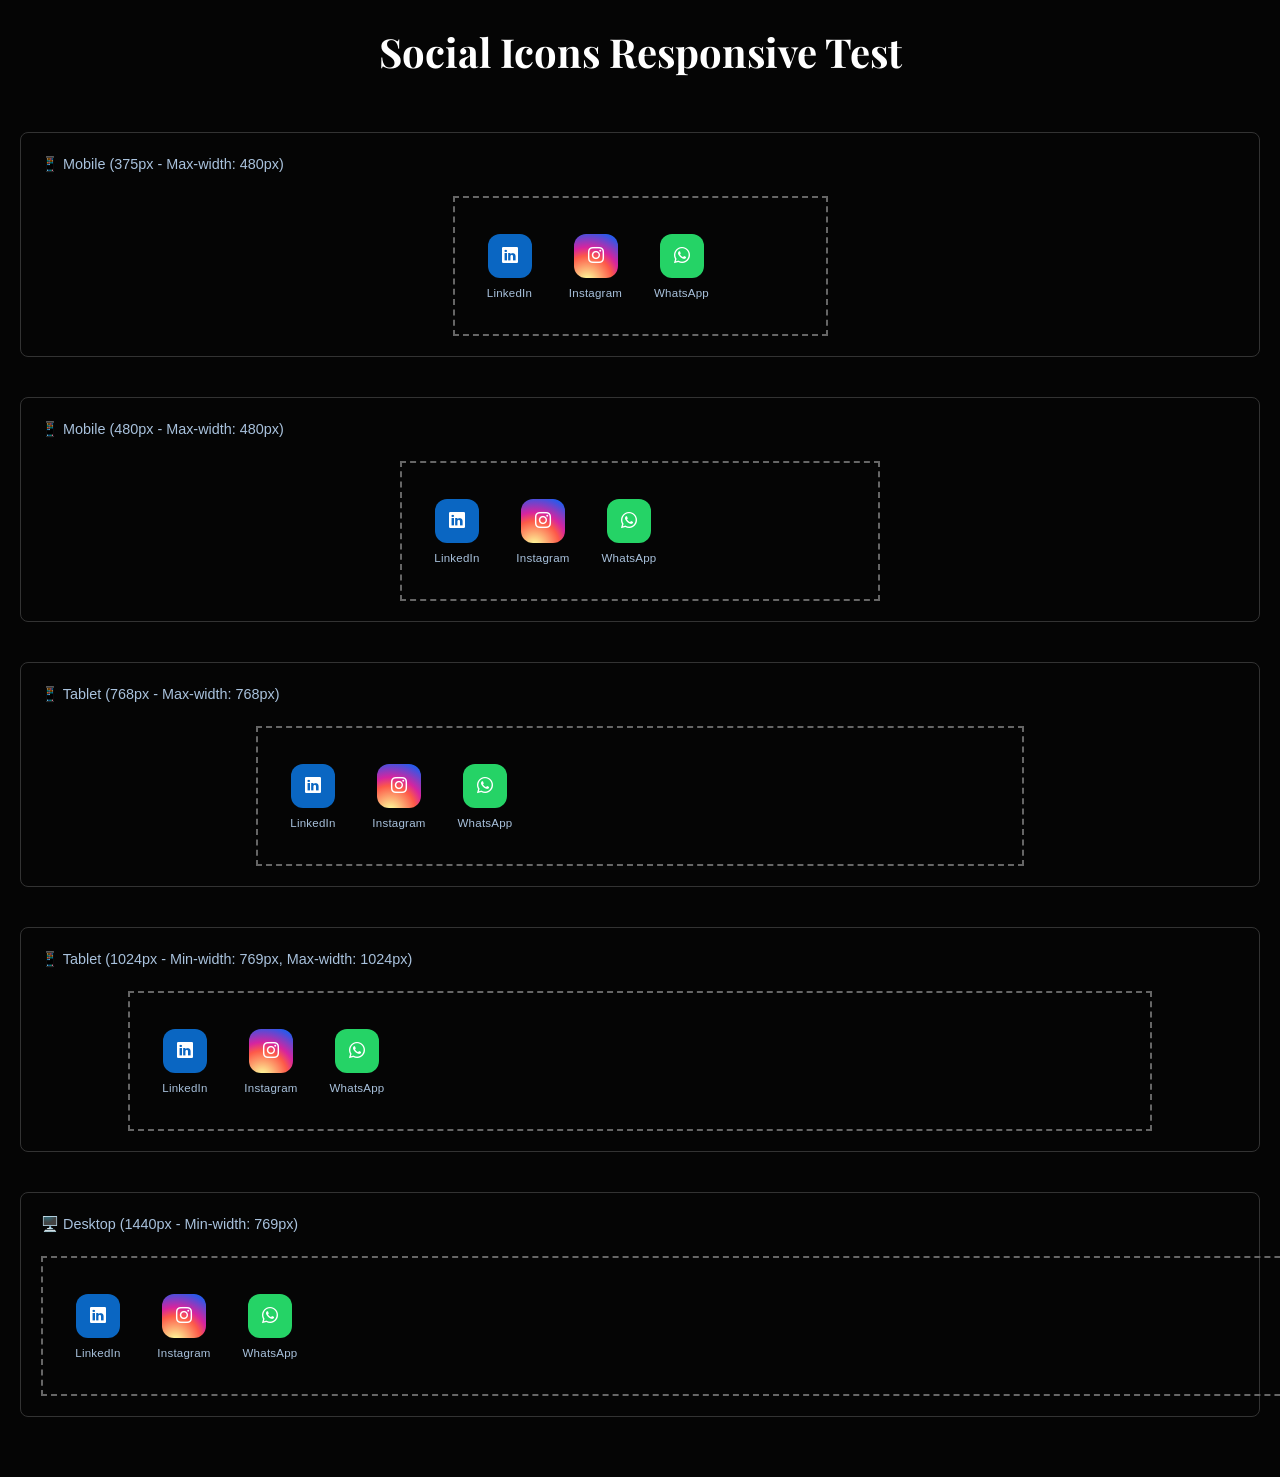
<file: test_responsive.html>
<!DOCTYPE html>
<html lang="en">
<head>
    <meta charset="UTF-8">
    <meta name="viewport" content="width=device-width, initial-scale=1.0">
    <title>Responsive Test - Social Icons</title>
    <link rel="stylesheet" href="Styling/styles.css">
    <link rel="stylesheet" href="https://cdn.jsdelivr.net/npm/bootstrap-icons@1.10.0/font/bootstrap-icons.css">
    <style>
        body { margin: 0; padding: 20px; background: #050505; }
        .viewport-label { color: #a9c2dd; margin-bottom: 20px; font-size: 0.9rem; }
        .test-section { margin-bottom: 40px; border: 1px solid #333; padding: 20px; border-radius: 8px; }
    </style>
</head>
<body>
    <h2 style="color: #fff; margin-top: 0;">Social Icons Responsive Test</h2>
    
    <div class="test-section">
        <div class="viewport-label">📱 Mobile (375px - Max-width: 480px)</div>
        <div style="width: 375px; margin: 0 auto; border: 2px dashed #666; padding: 20px;">
            <div class="hero-social" style="opacity: 1;">
                <div class="social-item">
                    <a href="#" class="social-icon social-icon--linkedin" aria-label="LinkedIn profile">
                        <i class="bi bi-linkedin"></i>
                    </a>
                    <span class="social-label" aria-hidden="true">LinkedIn</span>
                </div>
                <div class="social-item">
                    <a href="#" class="social-icon social-icon--instagram" aria-label="Instagram profile">
                        <i class="bi bi-instagram"></i>
                    </a>
                    <span class="social-label" aria-hidden="true">Instagram</span>
                </div>
                <div class="social-item">
                    <a href="#" class="social-icon social-icon--whatsapp" aria-label="WhatsApp contact">
                        <i class="bi bi-whatsapp"></i>
                    </a>
                    <span class="social-label" aria-hidden="true">WhatsApp</span>
                </div>
            </div>
        </div>
    </div>

    <div class="test-section">
        <div class="viewport-label">📱 Mobile (480px - Max-width: 480px)</div>
        <div style="width: 480px; margin: 0 auto; border: 2px dashed #666; padding: 20px;">
            <div class="hero-social" style="opacity: 1;">
                <div class="social-item">
                    <a href="#" class="social-icon social-icon--linkedin" aria-label="LinkedIn profile">
                        <i class="bi bi-linkedin"></i>
                    </a>
                    <span class="social-label" aria-hidden="true">LinkedIn</span>
                </div>
                <div class="social-item">
                    <a href="#" class="social-icon social-icon--instagram" aria-label="Instagram profile">
                        <i class="bi bi-instagram"></i>
                    </a>
                    <span class="social-label" aria-hidden="true">Instagram</span>
                </div>
                <div class="social-item">
                    <a href="#" class="social-icon social-icon--whatsapp" aria-label="WhatsApp contact">
                        <i class="bi bi-whatsapp"></i>
                    </a>
                    <span class="social-label" aria-hidden="true">WhatsApp</span>
                </div>
            </div>
        </div>
    </div>

    <div class="test-section">
        <div class="viewport-label">📱 Tablet (768px - Max-width: 768px)</div>
        <div style="width: 768px; margin: 0 auto; border: 2px dashed #666; padding: 20px;">
            <div class="hero-social" style="opacity: 1;">
                <div class="social-item">
                    <a href="#" class="social-icon social-icon--linkedin" aria-label="LinkedIn profile">
                        <i class="bi bi-linkedin"></i>
                    </a>
                    <span class="social-label" aria-hidden="true">LinkedIn</span>
                </div>
                <div class="social-item">
                    <a href="#" class="social-icon social-icon--instagram" aria-label="Instagram profile">
                        <i class="bi bi-instagram"></i>
                    </a>
                    <span class="social-label" aria-hidden="true">Instagram</span>
                </div>
                <div class="social-item">
                    <a href="#" class="social-icon social-icon--whatsapp" aria-label="WhatsApp contact">
                        <i class="bi bi-whatsapp"></i>
                    </a>
                    <span class="social-label" aria-hidden="true">WhatsApp</span>
                </div>
            </div>
        </div>
    </div>

    <div class="test-section">
        <div class="viewport-label">📱 Tablet (1024px - Min-width: 769px, Max-width: 1024px)</div>
        <div style="width: 1024px; margin: 0 auto; border: 2px dashed #666; padding: 20px;">
            <div class="hero-social" style="opacity: 1;">
                <div class="social-item">
                    <a href="#" class="social-icon social-icon--linkedin" aria-label="LinkedIn profile">
                        <i class="bi bi-linkedin"></i>
                    </a>
                    <span class="social-label" aria-hidden="true">LinkedIn</span>
                </div>
                <div class="social-item">
                    <a href="#" class="social-icon social-icon--instagram" aria-label="Instagram profile">
                        <i class="bi bi-instagram"></i>
                    </a>
                    <span class="social-label" aria-hidden="true">Instagram</span>
                </div>
                <div class="social-item">
                    <a href="#" class="social-icon social-icon--whatsapp" aria-label="WhatsApp contact">
                        <i class="bi bi-whatsapp"></i>
                    </a>
                    <span class="social-label" aria-hidden="true">WhatsApp</span>
                </div>
            </div>
        </div>
    </div>

    <div class="test-section">
        <div class="viewport-label">🖥️ Desktop (1440px - Min-width: 769px)</div>
        <div style="width: 1440px; margin: 0 auto; border: 2px dashed #666; padding: 20px;">
            <div class="hero-social" style="opacity: 1;">
                <div class="social-item">
                    <a href="#" class="social-icon social-icon--linkedin" aria-label="LinkedIn profile">
                        <i class="bi bi-linkedin"></i>
                    </a>
                    <span class="social-label" aria-hidden="true">LinkedIn</span>
                </div>
                <div class="social-item">
                    <a href="#" class="social-icon social-icon--instagram" aria-label="Instagram profile">
                        <i class="bi bi-instagram"></i>
                    </a>
                    <span class="social-label" aria-hidden="true">Instagram</span>
                </div>
                <div class="social-item">
                    <a href="#" class="social-icon social-icon--whatsapp" aria-label="WhatsApp contact">
                        <i class="bi bi-whatsapp"></i>
                    </a>
                    <span class="social-label" aria-hidden="true">WhatsApp</span>
                </div>
            </div>
        </div>
    </div>
</body>
</html>
</file>
<file: Styling/styles.css>
@import url('https://fonts.googleapis.com/css2?family=Playfair+Display:wght@400;500;600;700&display=swap');

/* Custom Properties */
:root {
    --video-focus: 35% center;
}

/* Reset and Base Styles */
* {
    margin: 0;
    padding: 0;
    box-sizing: border-box;
}

html {
    scroll-behavior: smooth;
}

body {
    font-family: -apple-system, BlinkMacSystemFont, 'Segoe UI', Roboto, Arial, sans-serif;
    line-height: 1.6;
    color: #ffffff;
    background-color: #050505;
    scrollbar-gutter: stable;
    overflow-x: hidden;
    width: 100%;
}

/* Midnight Sky Background (From Uiverse.io by kiranmayee-abbireddy) */
.uiverse-midnight-sky {
    position: fixed;
    inset: 0;
    z-index: -1;
    width: 100%;
    height: 100%;
    overflow: hidden;
    background-color: #050505;
    pointer-events: none;
}

.uiverse-midnight-sky .sky-canvas {
    width: 100%;
    height: 100%;
    position: absolute;
    inset: 0;
    background: #050505;
}

.uiverse-midnight-sky .stars {
    position: absolute;
    inset: 0;
    background-repeat: repeat;
    pointer-events: none;
    will-change: opacity;
}

.uiverse-midnight-sky .stars-1 {
    background-image: radial-gradient(1px 1px at 10% 10%, #fff, transparent),
        radial-gradient(1px 1px at 30% 20%, #fff, transparent),
        radial-gradient(1px 1px at 50% 50%, #fff, transparent),
        radial-gradient(1px 1px at 70% 30%, #fff, transparent),
        radial-gradient(1px 1px at 90% 10%, #fff, transparent);
    background-size: 200px 200px;
    animation: twinkle 3s ease-in-out infinite;
}

.uiverse-midnight-sky .stars-2 {
    background-image: radial-gradient(1.5px 1.5px at 20% 40%, #fff, transparent),
        radial-gradient(1.5px 1.5px at 60% 85%, #fff, transparent),
        radial-gradient(1.5px 1.5px at 85% 65%, #fff, transparent);
    background-size: 300px 300px;
    animation: twinkle 5s ease-in-out infinite 1s;
}

.uiverse-midnight-sky .stars-3 {
    background-image: radial-gradient(2px 2px at 40% 70%, #fff, transparent),
        radial-gradient(2px 2px at 10% 80%, #fff, transparent),
        radial-gradient(2px 2px at 80% 40%, #fff, transparent);
    background-size: 400px 400px;
    animation: twinkle 7s ease-in-out infinite 2s;
}

.uiverse-midnight-sky .meteor {
    position: absolute;
    width: 2px;
    height: 2px;
    background: #fff;
    border-radius: 50%;
    box-shadow: 0 0 10px 2px rgba(255, 255, 255, 0.5);
    opacity: 0;
    pointer-events: none;
    will-change: transform;
}

.uiverse-midnight-sky .meteor::after {
    content: "";
    position: absolute;
    top: 50%;
    transform: translateY(-50%);
    width: 80px;
    height: 1px;
    background: linear-gradient(90deg, #fff, transparent);
}

.uiverse-midnight-sky .m1 { top: 10%; left: 110%; animation: shoot 8s linear infinite; }
.uiverse-midnight-sky .m2 { top: 30%; left: 110%; animation: shoot 12s linear infinite 4s; }
.uiverse-midnight-sky .m3 { top: 50%; left: 110%; animation: shoot 10s linear infinite 2s; }

.uiverse-midnight-sky .moon {
    position: absolute;
    top: 8%;
    right: 5%;
    width: 60px;
    height: 60px;
    border-radius: 50%;
    background: transparent;
    box-shadow: 12px 12px 0 0 #fdfbd3;
    filter: drop-shadow(0 0 15px rgba(253, 251, 211, 0.4));
    z-index: 10;
}

@keyframes twinkle {
    0%, 100% { opacity: 0.7; }
    50% { opacity: 0.2; }
}

@keyframes shoot {
    0% { transform: translateX(0) translateY(0) rotate(-35deg); opacity: 0; }
    5% { opacity: 1; }
    15% { transform: translateX(-1500px) translateY(1000px) rotate(-35deg); opacity: 0; }
    100% { transform: translateX(-1500px) translateY(1000px) rotate(-35deg); opacity: 0; }
}

/* Navigation */
.navbar {
    position: fixed;
    top: 0;
    left: 0;
    right: 0;
    width: 100%;
    background-color: #000000;
    box-shadow: 0 2px 5px rgba(0,0,0,0.3);
    z-index: 1000;
    padding: 1rem;
    display: flex;
    align-items: center;
    justify-content: center;
}

.nav-list {
    list-style: none;
    display: flex;
    justify-content: center;
    gap: 2rem;
}

.nav-link {
    text-decoration: none;
    color: #ffffff;
    font-weight: 500;
    transition: color 0.3s ease;
    position: relative;
}

.nav-link::after {
    content: '';
    position: absolute;
    bottom: -4px;
    left: 0;
    width: 100%;
    height: 2px;
    background-color: #C9A227;
    transform: scaleX(0);
    transform-origin: left;
    transition: transform 0.3s ease;
}

.nav-link:hover {
    color: #80aaff;
}

.nav-link:hover::after {
    transform: scaleX(1);
}

.nav-link.active {
    color: #C9A227;
}

.nav-link.active::after {
    transform: scaleX(1);
}

/* Mobile Navigation Toggle */
.nav-toggle {
    display: none;
    flex-direction: column;
    background: none;
    border: none;
    cursor: pointer;
    padding: 0.75rem;
    gap: 0.35rem;
    min-width: 48px;
    min-height: 48px;
    justify-content: center;
    align-items: center;
    touch-action: manipulation;
    order: 2;
}

.nav-toggle-line {
    width: 24px;
    height: 2px;
    background-color: #ffffff;
    transition: all 0.3s ease;
    display: block;
}

.nav-toggle.active .nav-toggle-line:nth-child(1) {
    transform: rotate(45deg) translate(10px, 10px);
}

.nav-toggle.active .nav-toggle-line:nth-child(2) {
    opacity: 0;
}

.nav-toggle.active .nav-toggle-line:nth-child(3) {
    transform: rotate(-45deg) translate(7px, -7px);
}

/* Hero Entrance Animation */
@keyframes fadeUp {
  from {
    opacity: 0;
    transform: translateY(24px);
  }
  to {
    opacity: 1;
    transform: translateY(0);
  }
}

/* Image Slide In Animations */
@keyframes slideInFromLeft {
  from {
    opacity: 0;
    transform: translateX(-120px);
  }
  to {
    opacity: 1;
    transform: translateX(0);
  }
}

@keyframes slideInFromRight {
  from {
    opacity: 0;
    transform: translateX(120px);
  }
  to {
    opacity: 1;
    transform: translateX(0);
  }
}

@keyframes timelineDrawDown {
  from {
    transform: scaleY(0);
  }
  to {
    transform: scaleY(1);
  }
}

/* Hero Section with Profile Carousel and Typing Animation */
.hero {
    height: 100vh;
    display: flex;
    align-items: center;
    justify-content: center;
    background: transparent;
    text-align: center;
    padding: 2rem;
}

.hero-content {
    display: flex;
    align-items: flex-start;
    justify-content: space-between;
    gap: 4rem;
    max-width: 1000px;
    margin-top: 80px;
}

.profile-carousel {
    position: relative;
    width: 350px;
    height: 350px;
    flex-shrink: 0;
}

.hero-text-content {
    flex: 1;
    text-align: left;
}

.profile-img {
    position: absolute;
    top: 0;
    left: 0;
    width: 100%;
    height: 100%;
    border-radius: 50%;
    object-fit: cover;
    border: 4px solid #80aaff;
    opacity: 0;
    transition: opacity 0.5s ease;
    visibility: hidden;
    pointer-events: none;
}

.profile-img.active {
    opacity: 1;
    visibility: visible;
    pointer-events: auto;
}

.profile-video {
    position: absolute;
    top: 0;
    left: 0;
    width: 100%;
    height: 100%;
    border-radius: 50%;
    object-fit: cover;
    object-position: var(--video-focus);
    border: 4px solid #80aaff;
    opacity: 0;
    transition: opacity 0.5s ease;
    visibility: hidden;
    pointer-events: none;
}

.profile-video.active {
    opacity: 1;
    visibility: visible;
    pointer-events: auto;
}

.hero h1 {
    font-family: 'Playfair Display', serif;
    font-size: 3rem;
    margin-bottom: 0.5rem;
    color: #ffffff;
    margin-top: 0;
    opacity: 0;
    animation: fadeUp 2.4s ease-out forwards;
    animation-delay: 0ms;
}

.subtitle {
    font-size: 1.5rem;
    color: #80aaff;
    margin-bottom: 1rem;
    display: inline-flex;
    align-items: center;
    opacity: 0;
    animation: fadeUp 2.4s ease-out forwards;
    animation-delay: 120ms;
}


.hero-text {
    font-size: 1.1rem;
    margin-bottom: 1rem;
    color: #ffffff;
    line-height: 1.7;
    opacity: 0;
    animation: fadeUp 2.4s ease-out forwards;
    animation-delay: 240ms;
}

.hero-text-secondary {
    font-size: 1rem;
    color: #b3d9ff;
    margin-bottom: 1.5rem;
}

.hero-proof {
    font-size: 0.9rem;
    color: #a9c2dd;
    margin-bottom: 2rem;
    line-height: 1.6;
    opacity: 0;
    animation: fadeUp 2.4s ease-out forwards;
    animation-delay: 360ms;
}

.proof-accent {
    color: #C9A227;
    font-weight: 500;
}

.hero-cta {
    display: flex;
    gap: 1rem;
    flex-wrap: wrap;
    opacity: 0;
    animation: fadeUp 2.4s ease-out forwards;
    animation-delay: 480ms;
    align-items: center;
}

.hero-social {
    display: flex;
    gap: 1rem;
    margin-top: 1rem;
    opacity: 0;
    animation: fadeUp 2.4s ease-out forwards;
    animation-delay: 600ms;
    justify-content: flex-start;
}

.btn {
    display: inline-block;
    padding: 0.75rem 1.5rem;
    text-decoration: none;
    border-radius: 6px;
    font-weight: 500;
    transition: background-color 0.2s ease, color 0.2s ease, transform 0.2s ease, border-color 0.2s ease;
    border: none;
    cursor: pointer;
}

.btn-primary {
    background-color: #C9A227;
    color: #0F2A43;
}

.btn-primary:hover {
    background-color: #dbb84a;
    transform: translateY(-2px);
}

.btn-secondary {
    background-color: transparent;
    color: #a9c2dd;
    border: 1px solid #a9c2dd;
}

.btn-secondary:hover {
    color: #ffffff;
    border-color: #ffffff;
    transform: translateY(-2px);
}

/* Scroll Reveal Utility - handled by scrollAnimation.js for bidirectional control */
.reveal {
  opacity: 0;
  transform: translateY(20px);
}

.reveal.visible {
  /* Opacity and transform controlled by scroll animation */
  opacity: 1;
  transform: translateY(0);
}

/* Sections */
.section {
    padding: 5rem 0;
}

/* Scroll Animation Styles */
.reveal,
.portfolio-item,
.timeline-entry,
h2,
h3,
p:not(.hero-text):not(.hero-proof):not(.subtitle),
.portfolio-tag,
.tech-chip,
.portfolio-btn {
    transition: opacity 0.3s ease, transform 0.3s ease;
    will-change: opacity, transform;
}

.container {
    max-width: 1200px;
    margin: 0 auto;
    padding: 0 2rem;
}

h2 {
    font-family: 'Playfair Display', serif;
    font-size: 2.5rem;
    text-align: center;
    margin-bottom: 3rem;
    color: #ffffff;
    position: relative;
    display: inline-block;
    width: 100%;
}

h2::after {
    content: '';
    position: absolute;
    bottom: -10px;
    left: 50%;
    transform: translateX(-50%);
    width: 60px;
    height: 4px;
    background-color: #C9A227;
    border-radius: 2px;
    opacity: 0;
    transition: opacity 2.4s ease-out 0.3s;
}

h2.reveal.visible::after {
    opacity: 1;
}

h3 {
    font-family: 'Playfair Display', serif;
    font-size: 1.75rem;
    margin-bottom: 1rem;
    color: #ffffff;
}

/* Projects Section */
.projects {
    background-color: transparent;
    color: #ffffff;
}

.projects h2 {
    color: #ffffff;
}

.projects h2::after {
    opacity: 1;
}

.portfolio-items {
    display: flex;
    flex-direction: column;
    gap: 0;
    padding: 0;
}

.portfolio-item {
    display: flex;
    align-items: center;
    gap: 4rem;
    background-color: transparent;
    color: #ffffff;
    border: none;
    border-radius: 0;
    box-shadow: none;
    transition: none;
    min-height: auto;
    overflow: visible;
    padding: 4rem 2rem;
    border-top: 1px solid #333333;
    width: 100vw;
    margin-left: calc(-50vw + 50%);
}

.portfolio-item:first-child {
    border-top: none;
    padding-top: 0;
}

.portfolio-item:nth-child(even) {
    flex-direction: row-reverse;
}

.portfolio-item:hover {
    transform: none;
    box-shadow: none;
    background-color: transparent;
}

.portfolio-image {
    flex: 0 0 45%;
    overflow: visible;
    background: transparent;
    padding: 0;
    display: grid;
    grid-template-columns: repeat(auto-fit, minmax(140px, 1fr));
    gap: 1.5rem;
    align-content: flex-start;
    opacity: 0;
    transform: translateX(-120px);
    transition: none;
}

.portfolio-item:nth-child(even) .portfolio-image {
    transform: translateX(120px);
}

.portfolio-item.visible .portfolio-image {
    animation: slideInFromLeft 2.4s ease-out forwards;
}

.portfolio-item:nth-child(even).visible .portfolio-image {
    animation: slideInFromRight 2.4s ease-out forwards;
}

.portfolio-image img {
    width: 100%;
    height: 100%;
    object-fit: cover;
    border-radius: 8px;
    transition: transform 0.3s ease;
}

.portfolio-item:hover .portfolio-image img {
    transform: none;
}

.portfolio-content {
    flex: 1;
    display: flex;
    flex-direction: column;
    justify-content: flex-start;
    padding: 0;
    gap: 1.5rem;
    opacity: 0;
}

.portfolio-item.visible .portfolio-content {
    animation: fadeUp 2.4s ease-out forwards;
}

.portfolio-item.visible .portfolio-tag {
    animation: fadeUp 2.4s ease-out forwards;
    animation-delay: 100ms;
}

.portfolio-item.visible .portfolio-content h3 {
    animation: fadeUp 2.4s ease-out forwards;
    animation-delay: 200ms;
}

.portfolio-item.visible .portfolio-content p {
    animation: fadeUp 2.4s ease-out forwards;
    animation-delay: 300ms;
}

.portfolio-item.visible .portfolio-tech {
    animation: fadeUp 2.4s ease-out forwards;
    animation-delay: 400ms;
}

.portfolio-tag {
    font-size: 0.85rem;
    color: #C9A227;
    font-weight: 600;
    text-transform: uppercase;
    letter-spacing: 0.5px;
    margin-bottom: 0.75rem;
}

.portfolio-content h3 {
    font-size: 1.8rem;
    margin: 0 0 1rem 0;
    color: #ffffff;
}

.project-number {
    color: #C9A227;
    font-weight: 600;
}

.portfolio-content p {
    font-size: 1rem;
    line-height: 1.6;
    color: #cccccc;
    margin: 0 0 1.25rem 0;
}

.portfolio-tech {
    display: flex;
    flex-wrap: wrap;
    gap: 0.5rem;
}

.portfolio-btn {
    display: inline-flex;
    align-items: center;
    gap: 0.5rem;
    background-color: #C9A227;
    color: #000000;
    padding: 0.75rem 1.5rem;
    border-radius: 6px;
    text-decoration: none;
    font-weight: 500;
    transition: background-color 0.2s ease, transform 0.2s ease;
    width: fit-content;
    border: none;
    cursor: pointer;
    font-size: 0.95rem;
}

.portfolio-btn:hover {
    background-color: #dbb84a;
    transform: translateX(4px);
}

.section-subtitle {
    text-align: center;
    font-size: 1.1rem;
    color: #999999;
    margin-bottom: 2rem;
    max-width: 600px;
    margin-left: auto;
    margin-right: auto;
}

.projects .section-subtitle {
    color: #999999;
}


.card-tech {
    display: flex;
    flex-wrap: wrap;
    gap: 0.5rem;
}

.tech-chip {
    background-color: rgba(201, 162, 39, 0.1);
    color: #C9A227;
    padding: 0.4rem 0.8rem;
    border-radius: 16px;
    font-size: 0.8rem;
    border: 1px solid #C9A227;
    white-space: nowrap;
}

.card-buttons {
    display: flex;
    gap: 0.75rem;
    flex-wrap: wrap;
    margin-top: auto;
}

.btn-card-primary {
    background-color: #C9A227;
    color: #0F2A43;
    padding: 0.65rem 1.2rem;
    border: none;
    border-radius: 6px;
    font-weight: 600;
    font-size: 0.9rem;
    cursor: pointer;
    text-decoration: none;
    transition: background-color 0.2s ease, transform 0.2s ease;
    display: inline-block;
}

.btn-card-primary:hover {
    background-color: #dbb84a;
    transform: translateY(-2px);
}

.btn-card-secondary {
    background-color: transparent;
    color: #0055aa;
    padding: 0.65rem 1.2rem;
    border: 1px solid #0055aa;
    border-radius: 6px;
    font-weight: 600;
    font-size: 0.9rem;
    cursor: pointer;
    text-decoration: none;
    transition: color 0.2s ease, border-color 0.2s ease, transform 0.2s ease, background-color 0.2s ease;
    display: inline-block;
}

.btn-card-secondary:hover {
    color: #ffffff;
    background-color: #0055aa;
    border-color: #0055aa;
    transform: translateY(-2px);
}

/* Modal Styling */
.modal {
    display: none;
    position: fixed;
    top: 0;
    left: 0;
    width: 100%;
    height: 100%;
    z-index: 3000;
}

.modal.active {
    display: flex;
}

.modal-overlay {
    position: absolute;
    top: 0;
    left: 0;
    width: 100%;
    height: 100%;
    background-color: rgba(0, 0, 0, 0.7);
    cursor: pointer;
}

.modal-content {
    position: relative;
    background-color: #0055aa;
    color: #ffffff;
    max-width: 700px;
    max-height: 90vh;
    overflow-y: auto;
    padding: 2rem;
    margin: auto;
    border-radius: 12px;
    box-shadow: 0 20px 60px rgba(0, 0, 0, 0.8);
    z-index: 3001;
}

.modal-content h2 {
    font-size: 2rem;
    margin-bottom: 1.5rem;
    color: #ffffff;
    text-align: left;
    position: relative;
}

.modal-content h2::after {
    display: none;
}

.modal-section {
    margin-bottom: 1.5rem;
}

.modal-section h3 {
    font-size: 1.3rem;
    color: #C9A227;
    margin-bottom: 0.75rem;
}

.modal-section p {
    font-size: 1rem;
    line-height: 1.7;
    color: #ffffff;
    margin-bottom: 0.75rem;
}

.modal-section ul {
    list-style-position: inside;
    color: #ffffff;
    line-height: 1.8;
}

.modal-section ul li {
    margin-bottom: 0.5rem;
}

.modal-images {
    display: flex;
    flex-direction: column;
    gap: 1rem;
}

.modal-images img {
    width: 100%;
    border-radius: 8px;
    max-height: 300px;
    object-fit: cover;
}

.modal-close {
    position: absolute;
    top: 1rem;
    right: 1rem;
    background-color: transparent;
    border: none;
    color: #80aaff;
    font-size: 1.8rem;
    cursor: pointer;
    padding: 0.5rem;
    display: flex;
    align-items: center;
    justify-content: center;
    transition: color 0.2s ease;
}

.modal-close:hover {
    color: #C9A227;
}

.modal-close:focus {
    outline: 2px solid #C9A227;
    outline-offset: 2px;
}

/* Footer */
.footer {
    background-color: transparent;
    color: #ffffff;
    padding: 4rem 2rem;
}

.footer-top {
    display: flex;
    justify-content: space-between;
    align-items: flex-start;
    max-width: 1200px;
    margin: 0 auto 3rem;
    gap: 2rem;
}

.footer-contact {
    display: flex;
    flex-direction: column;
    gap: 0.5rem;
    flex: 1;
}

.footer-email,
.footer-phone {
    color: #C9A227;
    text-decoration: none;
    font-size: 0.95rem;
    transition: color 0.2s ease;
}

.footer-email:hover,
.footer-phone:hover {
    color: #dbb84a;
}

.footer-phone {
    text-decoration: underline;
}

.footer-center {
    flex: 1;
    text-align: center;
    display: flex;
    align-items: center;
    justify-content: center;
}

.footer-center h3 {
    font-family: 'Playfair Display', serif;
    font-size: 2.5rem;
    color: #ffffff;
    margin: 0;
}

.footer-social {
    display: flex;
    gap: 1rem;
    flex: 1;
    justify-content: flex-end;
    align-items: flex-start;
}

.social-link {
    color: #ffffff;
    font-size: 1.2rem;
    text-decoration: none;
    transition: color 0.2s ease;
    display: flex;
    align-items: center;
    justify-content: center;
}

.social-link:hover {
    color: #C9A227;
}

.footer-divider {
    height: 1px;
    background-color: #333333;
    width: 100vw;
    margin-left: calc(-50vw + 50%);
    margin-top: 2rem;
    margin-bottom: 2rem;
}

.footer-divider-top {
    margin-top: 0;
}

.footer-bottom {
    display: flex;
    justify-content: center;
    align-items: center;
    max-width: 1200px;
    margin: 0 auto;
    padding-top: 2rem;
}

.footer-copyright {
    font-size: 0.85rem;
    color: #888888;
    margin: 0;
}

.footer-links {
    display: flex;
    gap: 2rem;
}

.footer-link {
    font-size: 0.85rem;
    color: #C9A227;
    text-decoration: underline;
    transition: color 0.2s ease;
}

.footer-link:hover {
    color: #dbb84a;
}

/* Responsive Design */
@media (max-width: 768px) {
    * {
        max-width: 100%;
    }

    html {
        overflow-x: hidden;
    }

    .navbar {
        padding: 0.12rem;
        justify-content: space-between;
    }

    .nav-toggle {
        display: flex !important;
        order: 2;
    }

    .portfolio-image,
    .carousel-image {
        opacity: 1 !important;
        transform: translateX(0) !important;
        animation: none !important;
    }

    .portfolio-content {
        opacity: 1 !important;
        transform: none !important;
        animation: none !important;
    }
    .nav-list {
        flex-direction: column;
        gap: 0;
        position: fixed;
        top: 50px;
        left: 0;
        right: 0;
        width: 100%;
        height: auto;
        background-color: #000000;
        box-shadow: 0 2px 5px rgba(0,0,0,0.3);
        display: none;
        padding: 0.6rem 0;
        border-top: 1px solid #333333;
        z-index: -1;
    }

    .nav-list.active {
        display: flex;
        z-index: 999;
    }

    .nav-list li {
        padding: 0.5rem 1.5rem;
        border-bottom: 1px solid #1a1a1a;
    }

    .nav-list li:last-child {
        border-bottom: none;
    }

    .nav-list .nav-link::after {
        display: none;
    }

    .nav-list .nav-link:hover {
        color: #80aaff;
    }

    .hero {
        padding-top: 100px;
    }

    section[id] {
        scroll-margin-top: 70px;
    }

    section[id] h2 {
        scroll-margin-top: 70px;
    }

    .hero-content {
        flex-direction: column;
        gap: 2rem;
        padding-top: 0;
        margin-top: 60px;
        align-items: center;
    }

    .hero-text-content {
        text-align: center;
        width: 100%;
    }

    .hero h1 {
        font-size: 2.5rem;
    }

    .subtitle {
        font-size: 1.3rem;
        justify-content: center;
    }

    .typing-text {
        min-width: 150px;
        font-size: 1.4rem;
    }

    .profile-carousel {
        width: 200px;
        height: 200px;
        margin: 1rem auto 0;
    }

    .profile-video,
    .profile-img {
        object-fit: cover;
        object-position: var(--video-focus);
    }

    .hero-cta {
        flex-direction: row;
        gap: 0.75rem;
    }

    .hero-cta .btn {
        flex: 1;
        min-width: 0;
        white-space: nowrap;
        text-align: center;
        min-height: 44px;
    }

    .hero-social {
        margin-top: 1rem;
        flex-wrap: nowrap;
        justify-content: center;
    }

    .container {
        padding: 0 1.5rem;
    }

    .portfolio-item {
        flex-direction: column;
        gap: 1rem;
        padding: 2rem 1.5rem;
        border-radius: 0;
        width: 100%;
        margin-left: 0;
        min-height: auto;
        max-width: 100%;
        box-sizing: border-box;
        position: relative;
        z-index: auto;
        overflow: hidden;
    }

    .portfolio-item:nth-child(3) {
        gap: 150px;
    }

    .portfolio-item:nth-child(4),
    .portfolio-item:nth-child(5) {
        gap: 100px;
    }

    .portfolio-item:nth-child(3) .portfolio-content p,
    .portfolio-item:nth-child(4) .portfolio-content p,
    .portfolio-item:nth-child(5) .portfolio-content p {
        margin-bottom: 1.5rem;
    }

    .portfolio-item:nth-child(3) .portfolio-tech,
    .portfolio-item:nth-child(4) .portfolio-tech,
    .portfolio-item:nth-child(5) .portfolio-tech {
        margin-bottom: 1.5rem;
    }

    .portfolio-item:nth-child(4) .portfolio-content,
    .portfolio-item:nth-child(5) .portfolio-content {
        line-height: 1.8;
    }

    .portfolio-item:nth-child(even) {
        flex-direction: column;
    }

    .portfolio-item:first-child {
        padding-top: 0;
    }

    .portfolio-image {
        flex: 0 0 auto;
        width: 100%;
        display: block;
        margin-bottom: 0;
        position: relative;
        z-index: 1;
        opacity: 1 !important;
        transform: none !important;
    }

    .portfolio-image img {
        width: 100%;
        height: auto;
        max-height: 300px;
        display: block;
    }

    .portfolio-item.visible .portfolio-image {
        animation: none !important;
    }

    .portfolio-content {
        padding: 0;
        flex: 1 0 100% !important;
        width: 100% !important;
        position: static !important;
        z-index: 2;
        display: block;
    }

    .portfolio-tag {
        display: block;
        margin-bottom: 0.25rem;
    }

    .portfolio-content h3 {
        font-size: 1.5rem;
        margin-bottom: 0.5rem;
    }

    .portfolio-content p {
        margin-bottom: 0.75rem;
    }

    .portfolio-tech {
        flex-wrap: wrap;
        margin-bottom: 1rem;
    }

    .tech-chip {
        font-size: 0.8rem;
        padding: 0.4rem 0.8rem;
    }

    .portfolio-btn {
        width: 100%;
        justify-content: center;
    }

    .modal-content {
        max-width: 90vw;
        padding: 1.5rem;
    }

    .modal-content h2 {
        font-size: 1.5rem;
    }

    .modal-section h3 {
        font-size: 1.1rem;
    }

    .vula-carousel {
        display: flex !important;
        flex-direction: column !important;
        gap: 1.5rem;
        padding: 0;
        width: 100% !important;
        margin-left: 0 !important;
        align-items: stretch;
    }

    .vula-carousel .carousel-wrapper {
        width: 100%;
        height: auto;
        order: 1;
        flex: 0 0 auto;
        max-width: 100%;
        margin: 0;
    }

    .vula-carousel .portfolio-content {
        order: 2;
        width: 100%;
        flex: 0 0 auto;
        padding: 0;
        gap: 1rem;
    }

    .vula-carousel .portfolio-content h3,
    .vula-carousel .portfolio-content p {
        width: 100%;
    }

    .vula-tech {
        display: flex;
        flex-wrap: wrap;
        gap: 0.5rem;
        width: 100%;
    }

    .carousel-controls-inline {
        display: flex;
        justify-content: center;
        align-items: center;
        padding: 1rem 0;
        order: 3;
        width: 100%;
        flex: 0 0 auto;
    }

    .carousel-nav {
        gap: 1rem;
        width: auto;
        justify-content: center;
        padding: 0 1rem;
        overflow-x: visible;
    }

    .carousel-prev,
    .carousel-next {
        width: 40px;
        height: 40px;
        padding: 0;
        border-radius: 50%;
        font-size: 1rem;
        flex-shrink: 0;
    }

    .carousel-dots {
        gap: 0.3rem;
    }

    .carousel-dot {
        width: 4px;
        height: 4px;
    }

    .carousel-dot.active {
        width: 12px;
    }

    .vula-carousel .portfolio-content {
        width: 100%;
        padding: 0;
        gap: 1.5rem;
        grid-column: auto;
        grid-row: auto;
    }

    .portfolio-item:nth-child(4),
    .portfolio-item:nth-child(5) {
        min-height: auto;
    }

    .footer {
        padding: 2rem 1.5rem;
    }

    .footer-top {
        flex-direction: column;
        text-align: center;
        gap: 1.5rem;
    }

    .footer-social {
        justify-content: center;
    }

    .footer-divider {
        width: 100%;
        margin-left: 0;
        max-width: 100%;
        box-sizing: border-box;
    }
}

@media (min-width: 769px) and (max-width: 1024px) {
    .hero {
        padding: 1.5rem;
    }

    .hero-content {
        flex-direction: column;
        gap: 2rem;
        max-width: 100%;
        margin-top: 60px;
        align-items: center;
    }

    .hero-text-content {
        text-align: center;
        width: 100%;
    }

    .profile-carousel {
        width: 250px;
        height: 250px;
        margin: 0 auto;
    }

    .profile-video,
    .profile-img {
        object-fit: cover;
        object-position: var(--video-focus);
    }

    .hero h1 {
        font-size: 2.2rem;
    }

    .subtitle {
        font-size: 1.2rem;
    }

    .hero-text {
        font-size: 1rem;
    }

    .hero-proof {
        font-size: 0.85rem;
    }

    .hero-cta {
        flex-direction: row;
        gap: 0.75rem;
        justify-content: center;
    }

    .hero-cta .btn {
        min-height: 44px;
        padding: 0.65rem 1.2rem;
        font-size: 0.9rem;
    }

    .hero-social {
        justify-content: center;
    }

    .container {
        padding: 0 1.5rem;
    }

    .portfolio-item {
        flex-direction: column;
        gap: 1.5rem;
        padding: 2.5rem 1.5rem;
    }

    h2 {
        font-size: 2rem;
    }

    .portfolio-content h3 {
        font-size: 1.5rem;
    }

    .vula-carousel {
        display: flex !important;
        flex-direction: column !important;
        gap: 1.5rem;
        padding: 0;
        width: 100% !important;
        margin-left: 0 !important;
        align-items: stretch;
    }

    .vula-carousel .carousel-wrapper {
        width: 100%;
        height: auto;
        order: 1;
        flex: 0 0 auto;
        max-width: 100%;
        margin: 0;
    }

    .vula-carousel .portfolio-content {
        order: 2;
        width: 100%;
        flex: 0 0 auto;
        padding: 0;
        gap: 1rem;
    }

    .footer-top {
        flex-direction: column;
        justify-content: center;
        align-items: center;
        text-align: center;
        gap: 2rem;
    }

    .footer-contact {
        flex: none;
    }

    .footer-center {
        order: 2;
    }

    .footer-social {
        flex: none;
    }
}

@media (max-width: 480px) {
    .navbar {
        padding: 0.75rem 0;
    }

    .nav-list {
        gap: 1rem;
    }

    .nav-link {
        font-size: 0.95rem;
    }

    .container {
        padding: 0 1rem;
    }

    .projects {
        padding: 3rem 0;
    }

    .section {
        padding: 3rem 0;
    }

    .portfolio-items {
        gap: 1rem;
    }

    .portfolio-item {
        gap: 1rem;
        margin-bottom: 1rem;
    }

    .portfolio-item:nth-child(3) .portfolio-content p,
    .portfolio-item:nth-child(4) .portfolio-content p,
    .portfolio-item:nth-child(5) .portfolio-content p {
        margin-bottom: 1.5rem;
    }

    .portfolio-item:nth-child(3) .portfolio-tech,
    .portfolio-item:nth-child(4) .portfolio-tech,
    .portfolio-item:nth-child(5) .portfolio-tech {
        margin-bottom: 1.5rem;
    }

    .portfolio-item:nth-child(4) .portfolio-content,
    .portfolio-item:nth-child(5) .portfolio-content {
        line-height: 1.8;
    }

    .portfolio-image {
        flex: 0 0 auto;
        width: 100%;
        display: block;
        margin-bottom: 0;
        position: relative;
        z-index: 1;
        opacity: 1 !important;
        transform: none !important;
    }

    .portfolio-image img {
        width: 100%;
        height: auto;
        display: block;
        max-height: 250px;
    }

    .portfolio-item.visible .portfolio-image {
        animation: none !important;
    }

    .portfolio-content {
        flex: 1 0 100% !important;
        width: 100% !important;
        display: block !important;
        position: static !important;
        z-index: 2;
        margin-top: 0;
        opacity: 1 !important;
    }

    .portfolio-content h3 {
        font-size: 1.25rem;
    }

    .portfolio-content p {
        font-size: 0.95rem;
    }

    .portfolio-tag {
        font-size: 0.75rem;
    }

    .tech-chip {
        font-size: 0.75rem;
        padding: 0.35rem 0.6rem;
    }

    .portfolio-btn {
        font-size: 0.9rem;
        padding: 0.6rem 1rem;
    }

    .btn {
        font-size: 0.95rem;
        padding: 0.65rem 1.2rem;
    }

    .hero h1 {
        font-size: 2rem;
    }

    .subtitle {
        font-size: 1.1rem;
    }

    .hero-text {
        font-size: 0.95rem;
    }

    .hero-proof {
        font-size: 0.85rem;
    }

    .hero-cta {
        flex-direction: row;
        gap: 0.5rem;
    }

    .hero-cta .btn {
        flex: 1;
        min-width: 0;
        padding: 0.65rem 0.75rem;
        font-size: 0.9rem;
        min-height: 44px;
    }

    .hero-social {
        margin-top: 0.75rem;
        gap: 1rem;
        justify-content: center;
    }

    h2 {
        font-size: 2rem;
    }

    .portfolio-item {
        padding: 1.5rem 1rem;
        gap: 1.5rem;
        position: relative;
        z-index: auto;
        overflow: hidden;
    }

    .portfolio-image {
        max-height: 200px;
    }

    .portfolio-content h3 {
        font-size: 1.3rem;
    }

    .portfolio-content p {
        font-size: 0.9rem;
        margin-bottom: 0.75rem;
    }

    .portfolio-tag {
        display: block;
        margin-bottom: 0.25rem;
    }

    .portfolio-content h3 {
        margin-bottom: 0.5rem;
    }

    .portfolio-tech {
        margin-bottom: 1rem;
    }

    .vula-carousel {
        display: flex !important;
        flex-direction: column !important;
        gap: 1rem;
        padding: 1rem;
        width: 100% !important;
        margin-left: 0 !important;
        align-items: stretch;
    }

    .vula-carousel .carousel-wrapper {
        width: 100%;
        margin: 0;
        order: 1;
        flex: 0 0 auto;
        max-width: 100%;
    }

    .vula-carousel .portfolio-content {
        order: 2;
        width: 100%;
        flex: 0 0 auto;
        padding: 0;
        gap: 0.75rem;
    }

    .carousel-image {
        max-height: 220px;
    }

    .carousel-controls-inline {
        display: flex;
        padding: 0.75rem 0;
        justify-content: center;
        align-items: center;
        order: 3;
        width: 100%;
        flex: 0 0 auto;
    }

    .carousel-nav {
        gap: 0.8rem;
        width: auto;
        padding: 0 1rem;
        overflow-x: visible;
    }

    .carousel-prev,
    .carousel-next {
        width: 40px;
        height: 40px;
        padding: 0;
        border-radius: 50%;
        font-size: 0.9rem;
        flex-shrink: 0;
    }

    .carousel-dots {
        gap: 0.2rem;
    }

    .carousel-dot {
        width: 4px;
        height: 4px;
    }

    .carousel-dot.active {
        width: 10px;
    }

    .footer {
        padding: 1.5rem 1rem;
    }

    .footer-contact {
        font-size: 0.9rem;
    }

    .footer-center h3 {
        font-size: 2rem;
    }

    .footer-divider {
        margin: 1rem 0;
    }

    .section {
        padding: 2rem 0;
    }

    h2 {
        font-size: 1.8rem;
    }

    .modal-content {
        max-width: 95vw;
        max-height: 95vh;
        padding: 1rem;
    }

    .modal-close {
        top: 0.75rem;
        right: 0.75rem;
        font-size: 1.5rem;
    }

    .footer-top {
        flex-direction: column;
        align-items: center;
        text-align: center;
        margin-bottom: 2rem;
    }

    .footer-contact {
        order: 1;
        align-items: center;
    }

    .footer-center {
        order: 3;
        margin: 1.5rem 0;
    }

    .footer-center h3 {
        font-size: 2rem;
    }

    .footer-social {
        order: 2;
        justify-content: center;
        margin-top: 1rem;
    }

    .footer-bottom {
        flex-direction: column;
        text-align: center;
    }

    .footer-links {
        justify-content: center;
    }
}

/* Vula Carousel */
.vula-carousel {
    display: grid;
    grid-template-columns: 1fr 45%;
    grid-template-rows: auto auto;
    gap: 4rem;
    align-items: start;
    padding: 4rem 2rem;
}

.portfolio-item:nth-child(4),
.portfolio-item:nth-child(5) {
    min-height: 100vh;
}

.vula-carousel .carousel-wrapper {
    position: relative;
    grid-column: 2;
    grid-row: 1;
    height: auto;
    display: flex;
    align-items: center;
    justify-content: center;
}

.carousel-image {
    width: 100%;
    height: auto;
    object-fit: contain;
    opacity: 0;
    transform: translateX(-120px);
    transition: opacity 0.5s ease-out;
    max-height: 500px;
}

.portfolio-item.visible .carousel-image {
    animation: slideInFromLeft 2.4s ease-out forwards;
}

.portfolio-item:nth-child(even).visible .carousel-image {
    animation: slideInFromRight 2.4s ease-out forwards;
}

.carousel-image.active {
    opacity: 1;
}

.vula-carousel .portfolio-content {
    grid-column: 1;
    grid-row: 1 / 3;
    padding: 0;
    display: flex;
    flex-direction: column;
    justify-content: flex-start;
    gap: 1.5rem;
}

.vula-carousel .portfolio-content h3,
.vula-carousel .portfolio-content p {
    margin: 0;
}

.vula-tech {
    display: flex;
    flex-wrap: wrap;
    gap: 0.5rem;
    margin-top: auto;
}


.carousel-controls-inline {
    display: flex;
    justify-content: center;
    align-items: center;
    padding: 1.5rem 0;
    grid-column: 2;
    grid-row: 2;
}

.carousel-dots {
    display: flex;
    gap: 0.4rem;
    align-items: center;
}

.carousel-dot {
    width: 4px;
    height: 4px;
    border-radius: 50%;
    background-color: rgba(201, 162, 39, 0.4);
    cursor: pointer;
    transition: all 0.3s ease;
}

.carousel-dot.active {
    background-color: #C9A227;
    width: 16px;
    height: 4px;
    border-radius: 2px;
}

.carousel-dot:hover {
    background-color: rgba(201, 162, 39, 0.6);
}

.carousel-nav {
    display: flex;
    align-items: center;
    justify-content: center;
    gap: 1.5rem;
    width: 100%;
}

.carousel-prev,
.carousel-next {
    width: 36px;
    height: 36px;
    padding: 0;
    border: 1px solid #C9A227;
    background-color: transparent;
    color: #C9A227;
    cursor: pointer;
    display: flex;
    align-items: center;
    justify-content: center;
    border-radius: 50%;
    font-size: 1.2rem;
    transition: all 0.2s ease;
    flex-shrink: 0;
}

.carousel-prev:hover,
.carousel-next:hover {
    background-color: #C9A227;
    color: #000000;
}

.carousel-prev:active,
.carousel-next:active {
    transform: scale(0.95);
}


/* Hero Social Icon Links */
.social-icon {
    display: inline-flex;
    align-items: center;
    justify-content: center;
    width: 44px;
    height: 44px;
    border-radius: 12px;
    text-decoration: none;
    color: #ffffff;
    transition: transform 0.2s ease, box-shadow 0.2s ease;
    flex-shrink: 0;
}

.social-icon:hover {
    transform: translateY(-2px);
    box-shadow: 0 4px 12px rgba(0, 0, 0, 0.3);
}

.social-icon:focus-visible {
    outline: 2px solid #C9A227;
    outline-offset: 2px;
}

.social-icon--instagram {
    background: radial-gradient(circle at 30% 107%, #fdf497 0%, #fdf497 5%, #fd5949 45%, #d6249f 60%, #285AEB 90%);
    color: #ffffff;
}

.social-icon--linkedin {
    background-color: #0A66C2;
    color: #ffffff;
}

.social-icon--whatsapp {
    background-color: #25D366;
    color: #ffffff;
}

/* Social Icon Item Wrapper - icon + label */
.social-item {
    display: flex;
    flex-direction: column;
    align-items: center;
    justify-content: flex-start;
    gap: 0.35rem;
    width: 70px;
    min-height: 80px;
}

/* Social Label Text */
.social-label {
    font-size: 0.72rem;
    color: #a9c2dd;
    letter-spacing: 0.02em;
    transition: color 0.2s ease;
    white-space: nowrap;
}

.social-item:hover .social-label {
    color: #ffffff;
}

.social-item:focus-within .social-label {
    color: #ffffff;
}


/* Journey Timeline Section */
.journey {
    background-color: transparent;
    color: #ffffff;
    position: relative;
}

.journey-track-heading {
    font-size: 1.3rem;
    color: #a9c2dd;
    font-weight: 500;
    margin-top: 4rem;
    margin-bottom: 2rem;
    opacity: 0;
    transform: translateY(20px);
    transition: opacity 0.3s ease, transform 0.3s ease;
}

.journey-track-heading.visible {
    opacity: 1;
    transform: translateY(0);
}

.journey h2 {
    color: #ffffff;
}

.journey h2::after {
    opacity: 1;
}

.journey-subheader {
    text-align: center;
    font-size: 1rem;
    color: #a9c2dd;
    font-style: italic;
    margin-bottom: 3rem;
    display: block;
}

.timeline {
    position: relative;
    max-width: 800px;
    margin: 0 auto;
}

.timeline-rail {
    position: absolute;
    left: 30%;
    top: 0;
    bottom: 0;
    width: 2px;
    background-color: rgba(169, 194, 221, 0.3);
    transform-origin: top;
    transform: scaleY(0);
}

.timeline-entries {
    list-style: none;
    padding: 0;
    margin: 0;
}

.timeline-entry {
    position: relative;
    display: flex;
    margin-bottom: 3rem;
    opacity: 0;
    transform: translateY(24px);
    animation: fadeUp 2.4s ease-out forwards;
}

.timeline-entry:nth-child(1) { animation-delay: 0ms; }
.timeline-entry:nth-child(2) { animation-delay: 120ms; }
.timeline-entry:nth-child(3) { animation-delay: 240ms; }
.timeline-entry:nth-child(4) { animation-delay: 360ms; }
.timeline-entry:nth-child(5) { animation-delay: 480ms; }

.timeline-node {
    position: absolute;
    left: 30%;
    transform: translateX(-50%);
    width: 12px;
    height: 12px;
    border-radius: 50%;
    background-color: #C9A227;
    margin-top: 8px;
    flex-shrink: 0;
    display: flex;
    align-items: center;
    justify-content: center;
    font-size: 20px;
    line-height: 1;
    z-index: 10;
    animation: nodePopIn 0.3s ease-out 100ms backwards;
}

.timeline-node--completed {
    background-color: #C9A227;
    color: #C9A227;
}

.timeline-node--ongoing {
    background-color: transparent;
    border: 2px solid #C9A227;
    width: 16px;
    height: 16px;
    margin-top: 6px;
    box-shadow: 0 0 8px rgba(201, 162, 39, 0.4);
}

@keyframes nodePopIn {
    from {
        transform: translateX(-50%) scale(0);
        opacity: 0;
    }
    to {
        transform: translateX(-50%) scale(1);
        opacity: 1;
    }
}

.timeline-content,
.timeline-card {
    margin-left: calc(30% + 2rem);
    flex: 1;
}

.timeline-year {
    display: block;
    font-size: 0.75rem;
    text-transform: uppercase;
    letter-spacing: 0.5px;
    color: #C9A227;
    font-weight: 600;
    margin-bottom: 0.5rem;
}

.timeline-title {
    font-size: 1.25rem;
    font-family: 'Playfair Display', serif;
    color: #ffffff;
    margin: 0 0 0.5rem 0;
    font-weight: 600;
}

.timeline-org {
    display: block;
    font-size: 0.9rem;
    color: #a9c2dd;
    margin-bottom: 0.75rem;
}

.timeline-description {
    font-size: 1rem;
    line-height: 1.6;
    color: #cccccc;
    margin: 0;
}

/* Responsive: Tablet (769px - 1024px) */
@media (min-width: 769px) and (max-width: 1024px) {
    .journey-subheader {
        margin-bottom: 2.5rem;
    }

    .timeline-entry {
        margin-bottom: 2.5rem;
    }

    .timeline-node {
        left: 28%;
    }

    .timeline-rail {
        left: 28%;
    }

    .timeline-content,
    .timeline-card {
        margin-left: calc(28% + 1.5rem);
    }

    .timeline-title {
        font-size: 1.1rem;
    }

    .timeline-description {
        font-size: 0.95rem;
    }
}

/* Responsive: Mobile (≤768px) */
@media (max-width: 768px) {
    .journey-subheader {
        margin-bottom: 2rem;
    }

    .timeline-entry {
        margin-bottom: 2rem;
        flex-direction: column;
    }

    .timeline-rail {
        left: 24px;
    }

    .timeline-node {
        left: 24px;
        margin-top: 0;
    }

    .timeline-content,
    .timeline-card {
        margin-left: 60px;
        margin-top: 0;
    }

    .timeline-title {
        font-size: 1.1rem;
    }

    .timeline-description {
        font-size: 0.95rem;
    }

    .footer-top {
        flex-direction: column;
        justify-content: center;
        align-items: center;
        text-align: center;
        gap: 2rem;
    }

    .footer-contact {
        flex: none;
    }

    .footer-center {
        order: 2;
    }

    .footer-social {
        flex: none;
    }
}

/* Responsive: Small mobile (≤480px) */
@media (max-width: 480px) {
    .journey-subheader {
        font-size: 0.95rem;
        margin-bottom: 1.5rem;
    }

    .timeline-entry {
        margin-bottom: 1.5rem;
    }

    .timeline-rail {
        left: 20px;
    }

    .timeline-node {
        left: 20px;
        width: 10px;
        height: 10px;
        margin-top: 4px;
    }

    .timeline-node--ongoing {
        width: 14px;
        height: 14px;
        margin-top: 2px;
    }

    .timeline-content,
    .timeline-card {
        margin-left: 50px;
    }

    .timeline-title {
        font-size: 1rem;
    }

    .timeline-org {
        font-size: 0.85rem;
    }

    .timeline-description {
        font-size: 0.9rem;
    }
}


/* Accessibility: Disable animations for users who prefer reduced motion */
@media (prefers-reduced-motion: reduce) {
    * {
        animation-duration: 0.01ms !important;
        animation-iteration-count: 1 !important;
        transition-duration: 0.01ms !important;
        scroll-behavior: auto !important;
    }

    /* Midnight sky: static stars, no meteors */
    .uiverse-midnight-sky .stars {
        opacity: 0.5;
    }

    .uiverse-midnight-sky .meteor {
        display: none;
    }

    /* Keep moon visible */
    .uiverse-midnight-sky .moon {
        opacity: 1;
    }
}
</file>
